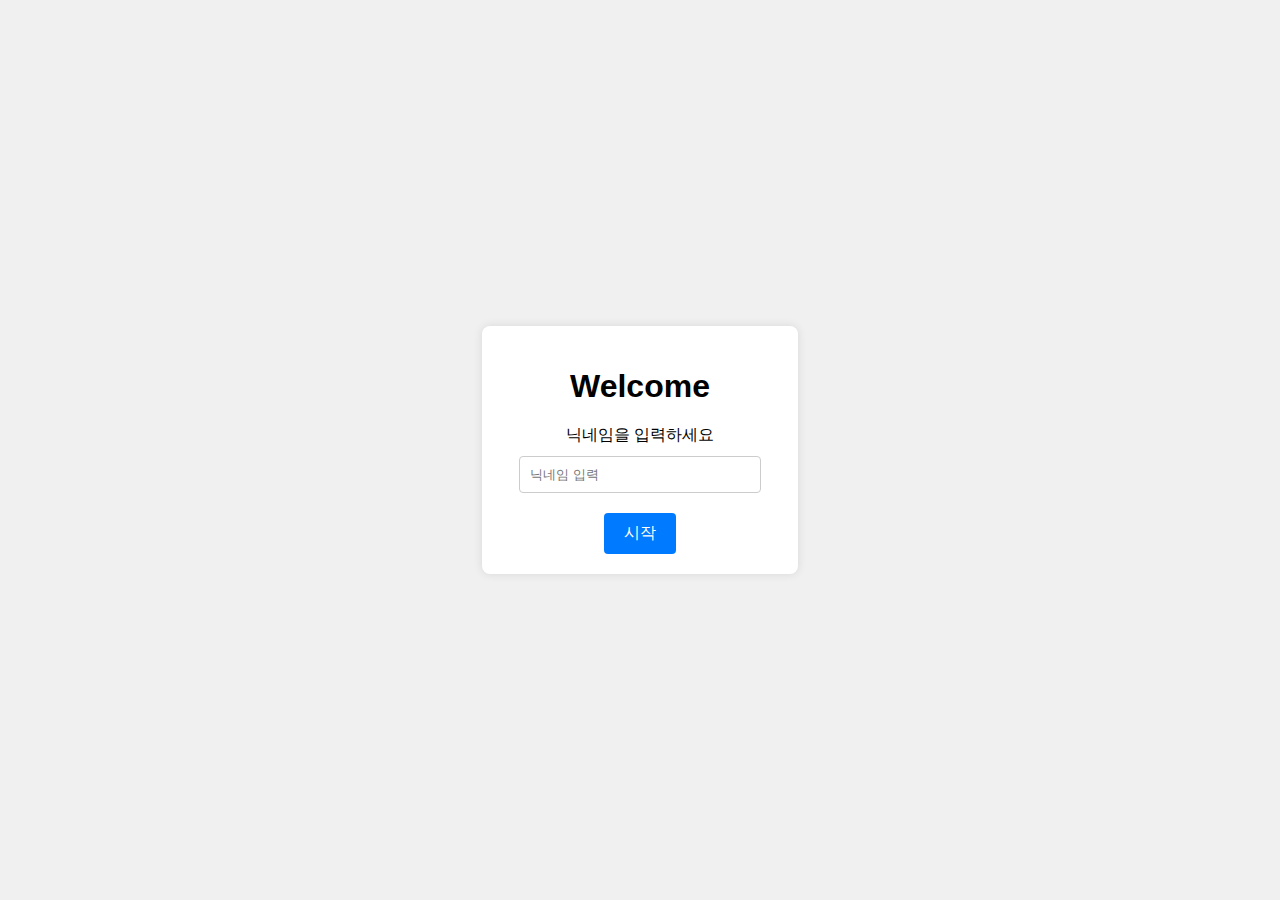
<file: src/main/resources/static/index.html>
<!DOCTYPE html>
<html lang="ko">
<head>
  <meta charset="UTF-8">
  <meta name="viewport" content="width=device-width, initial-scale=1.0">
  <title>Catch Mind</title>
  <link rel="stylesheet" href="css/index.css">
</head>
<body>
<div class="container">
  <h1>Welcome</h1>
  <label for="nickname">닉네임을 입력하세요</label>
  <input type="text" id="nickname" placeholder="닉네임 입력" required>
  <button id="start-button">시작</button>
</div>
</body>
</html>
</file>
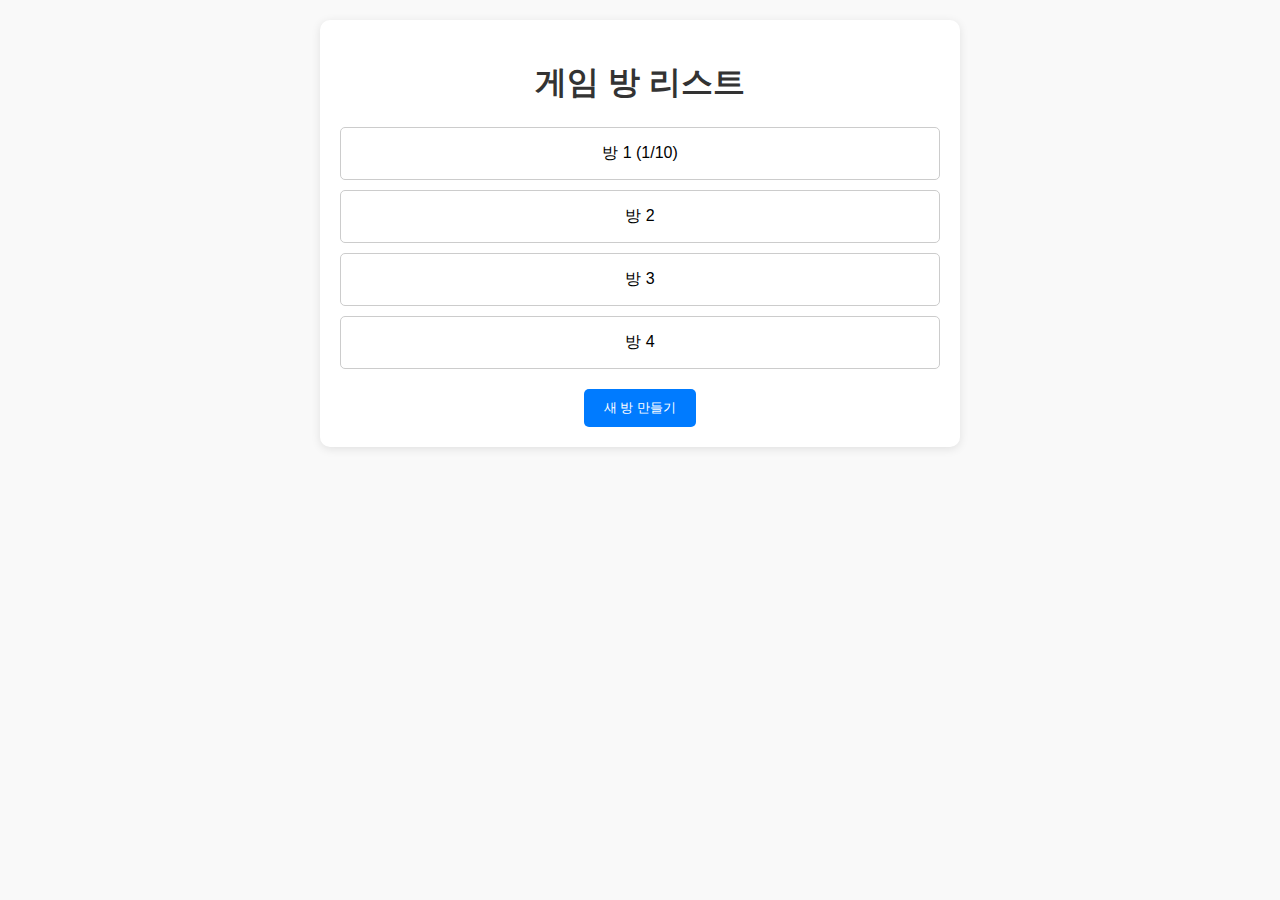
<file: src/main/resources/templates/lobby.html>
<!DOCTYPE html>
<html lang="ko">
<head><meta charset="UTF-8">
  <meta name="viewport" content="width=device-width, initial-scale=1.0">
  <title>Catch Mind</title>
  <link rel="stylesheet" href="../static/css/lobby.css">
</head>
<body>
<div class="container">
  <h1>게임 방 리스트</h1>
  <div class="room-list">
    <div class="room-item">방 1 (1/10)</div>
    <div class="room-item">방 2</div>
    <div class="room-item">방 3</div>
    <div class="room-item">방 4</div>
  </div><button class="create-room-button">새 방 만들기</button></div>
</body>
</html>
</file>
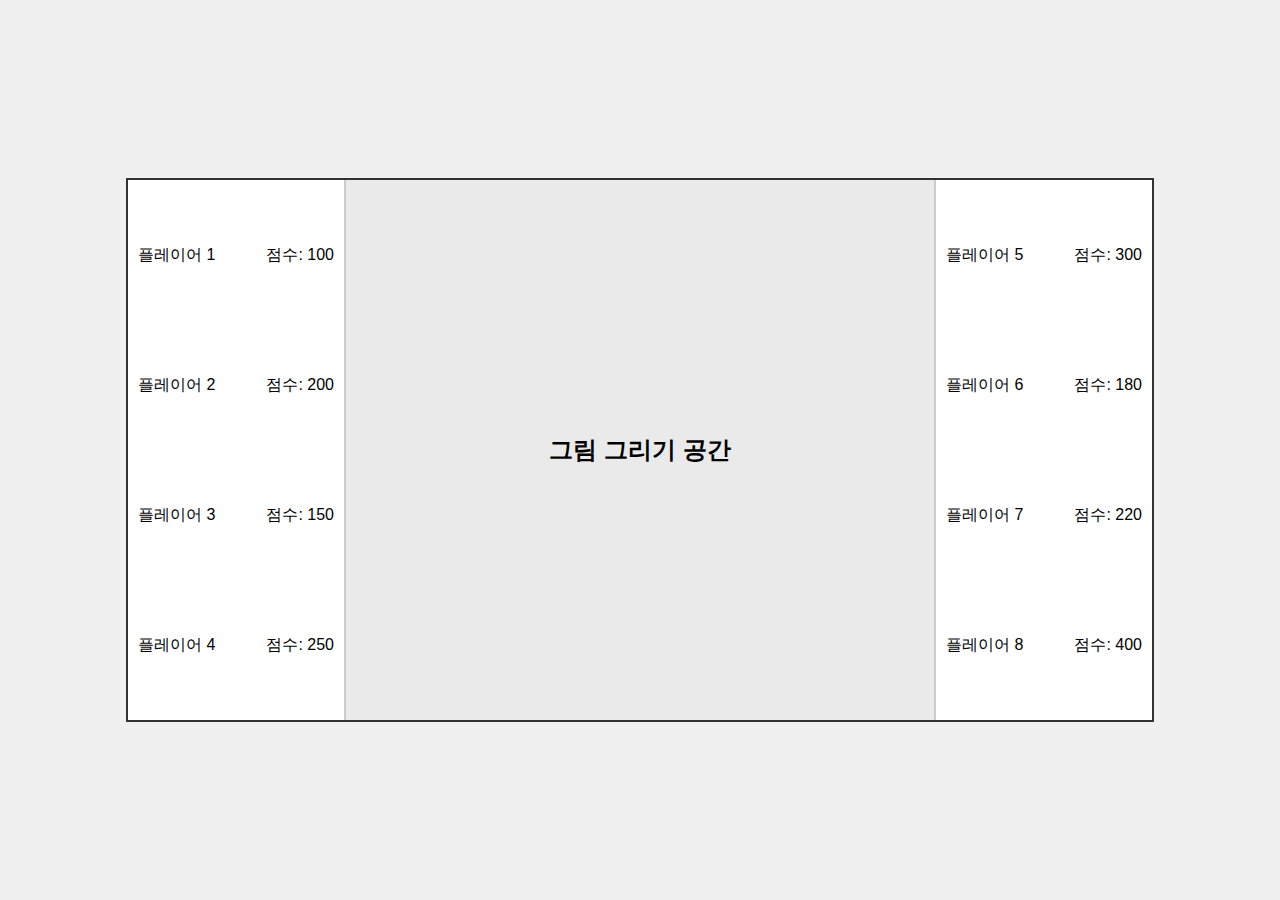
<file: src/main/resources/templates/playing.html>
<!DOCTYPE html>
<html lang="ko">
<head>
    <meta charset="UTF-8">
    <meta name="viewport" content="width=device-width, initial-scale=1.0">
    <title>웹 게임 화면</title>
    <link rel="stylesheet" href="../static/css/playing.css">
</head>
<body>
    <div class="game-container">
        <div class="scoreboard left">
            <div class="player">
                <span class="player-name">플레이어 1</span>
                <span class="player-score">점수: 100</span>
            </div>
            <div class="player">
                <span class="player-name">플레이어 2</span>
                <span class="player-score">점수: 200</span>
            </div>
            <div class="player">
                <span class="player-name">플레이어 3</span>
                <span class="player-score">점수: 150</span>
            </div>
            <div class="player">
                <span class="player-name">플레이어 4</span>
                <span class="player-score">점수: 250</span>
            </div>
        </div>
        <div class="drawing-area"><!-- 그림을 그릴 수 있는 공간 -->
            <h2>그림 그리기 공간</h2>
        </div>
        <div class="scoreboard right">
            <div class="player">
                <span class="player-name">플레이어 5</span>
                <span class="player-score">점수: 300</span>
            </div>
            <div class="player">
                <span class="player-name">플레이어 6</span>
                <span class="player-score">점수: 180</span>
            </div>
            <div class="player">
                <span class="player-name">플레이어 7</span>
                <span class="player-score">점수: 220</span>
            </div>
            <div class="player">
                <span class="player-name">플레이어 8</span>
                <span class="player-score">점수: 400</span>
            </div>
        </div>
    </div>
</body>
</html>
</file>
<file: src/main/resources/static/css/index.css>
body {
    font-family: 'Arial', sans-serif;
    background-color: #f0f0f0;
    display: flex;
    justify-content: center;
    align-items: center;
    height: 100vh;
    margin: 0;
}

.container {
    text-align: center;
    background-color: white;
    padding: 20px;
    border-radius: 8px;
    box-shadow: 0 0 10px rgba(0, 0, 0, 0.1);
}

h1 {
    margin-bottom: 20px;
}

label {
    display: block;
    margin-bottom: 10px;
}

input[type="text"] {
    padding: 10px;
    width: 80%;
    margin-bottom: 20px;
    border: 1px solid #ccc;
    border-radius: 4px;
}

button {
    padding: 10px 20px;
    background-color: #007bff;
    color: white;
    border: none;
    border-radius: 4px;
    cursor: pointer;
    font-size: 16px;
}

button:hover {
    background-color: #0056b3;
}
</file>
<file: src/main/resources/static/css/lobby.css>
body {
    font-family: Arial, sans-serif;
    background-color: #f9f9f9;
    margin: 0;
    padding: 20px;
}

.container {
    max-width: 600px;
    margin: 0 auto;
    text-align: center;
    background-color: #fff;
    padding: 20px;
    border-radius: 10px;
    box-shadow: 0 2px 10px rgba(0, 0, 0, 0.1);
}

h1 {
    color: #333;
}

.room-list {
    margin: 20px 0;
}

.room-item {
    background-color: #fff;
    margin: 10px 0;
    padding: 15px;
    border: 1px solid #ccc;
    border-radius: 5px;
}

.room-item:hover {
    background-color: #e0e0e0;
}

.create-room-button {
    background-color: #007bff;
    color: white;
    border: none;
    padding: 10px 20px;
    border-radius: 5px;
    cursor: pointer;
}

.create-room-button:hover {
    background-color: #0056b3;
}
</file>
<file: src/main/resources/static/css/playing.css>
body {
    font-family: Arial, sans-serif;
    display: flex;
    justify-content: center;
    align-items: center;
    height: 100vh;
    margin: 0;
    background-color: #f0f0f0;
}

.game-container {
    display: flex;
    width: 80%;
    height: 60%;
    border: 2px solid #333;
    background-color: #fff;
}

.scoreboard {
    width: 20%;
    display: flex;
    flex-direction: column;
    justify-content: space-around;
    padding: 10px;
    border-right: 1px solid #ccc;
}

.scoreboard.right {
    border-right: none;
    border-left: 1px solid #ccc;
}

.player {
    display: flex;
    justify-content: space-between;
}

.drawing-area {
    width: 60%;
    display: flex;
    justify-content: center;
    align-items: center;
    border-left: 1px solid #ccc;
    border-right: 1px solid #ccc;
    background-color: #eaeaea;
}

.drawing-area h2 {
    margin: 0;
}
</file>
